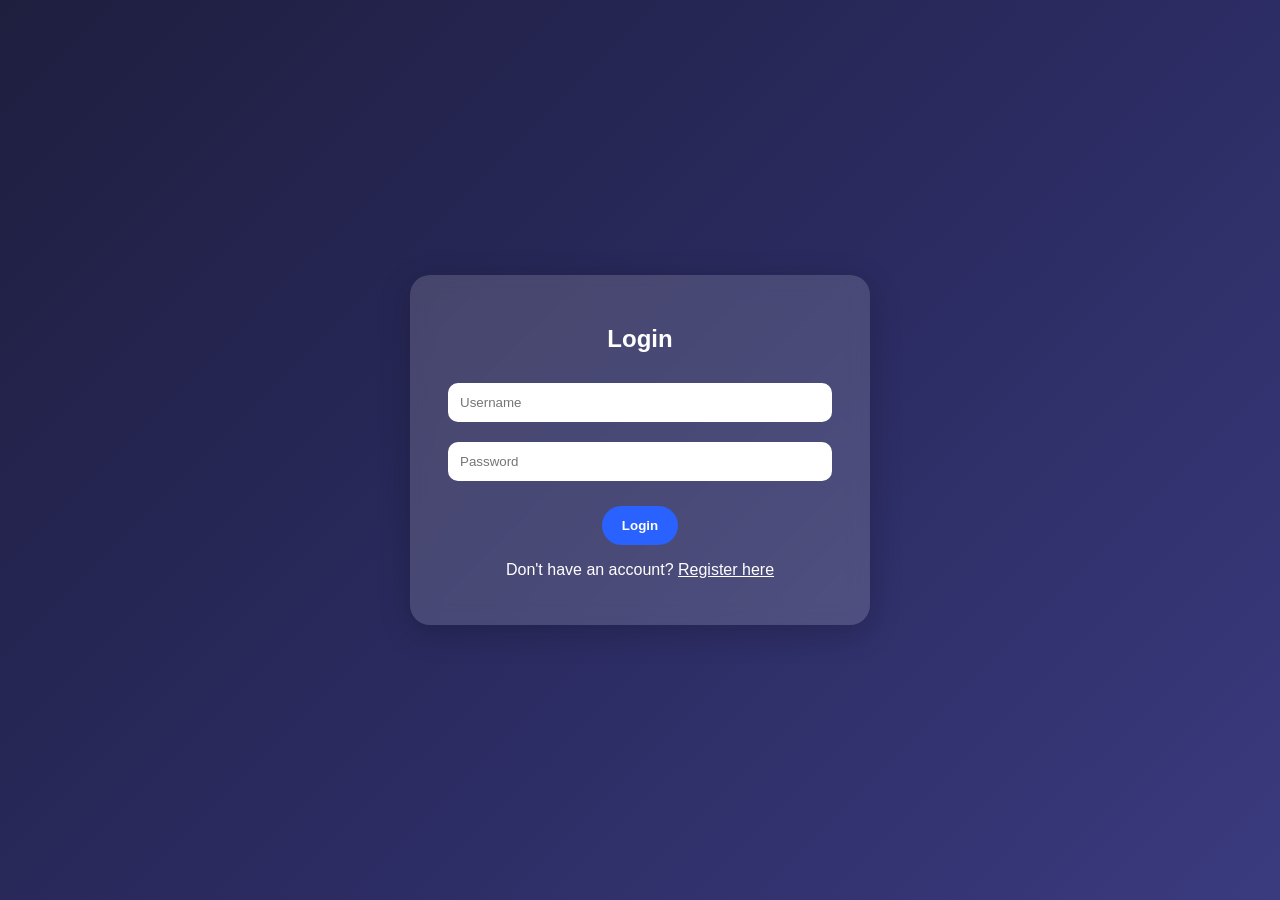
<file: templates/login.html>
<!DOCTYPE html>
<html lang="en">
<head>
    <title>Login | SER Depression Detection</title>
    <style>
        body {
            margin: 0;
            font-family: 'Poppins', sans-serif;
            background: linear-gradient(135deg, #1e1e3f, #2a2a5f, #3a3a7f);
            display: flex;
            justify-content: center;
            align-items: center;
            height: 100vh;
            color: white;
        }
        .card {
            background: rgba(255,255,255,0.15);
            backdrop-filter: blur(10px);
            padding: 30px;
            border-radius: 20px;
            width: 400px;
            text-align: center;
            box-shadow: 0 8px 32px rgba(0,0,0,0.2);
        }
        input {
            width: 90%;
            padding: 12px;
            margin: 10px 0;
            border-radius: 10px;
            border: none;
        }
        .btn {
            padding: 12px 20px;
            margin-top: 15px;
            border: none;
            border-radius: 30px;
            cursor: pointer;
            font-weight: bold;
            background: #2962ff;
            color: white;
        }
        .btn:hover { background: #0039cb; }
        a { color: #fff; text-decoration: underline; }
    </style>
</head>
<body>
<div class="card">
    <h2>Login</h2>
    <form method="POST" action="/login">
        <input type="text" name="name" placeholder="Username" required>
        <input type="password" name="password" placeholder="Password" required>
        <button type="submit" class="btn">Login</button>
    </form>
    <p>Don't have an account? <a href="/register">Register here</a></p>
</div>
</body>
</html>
</file>
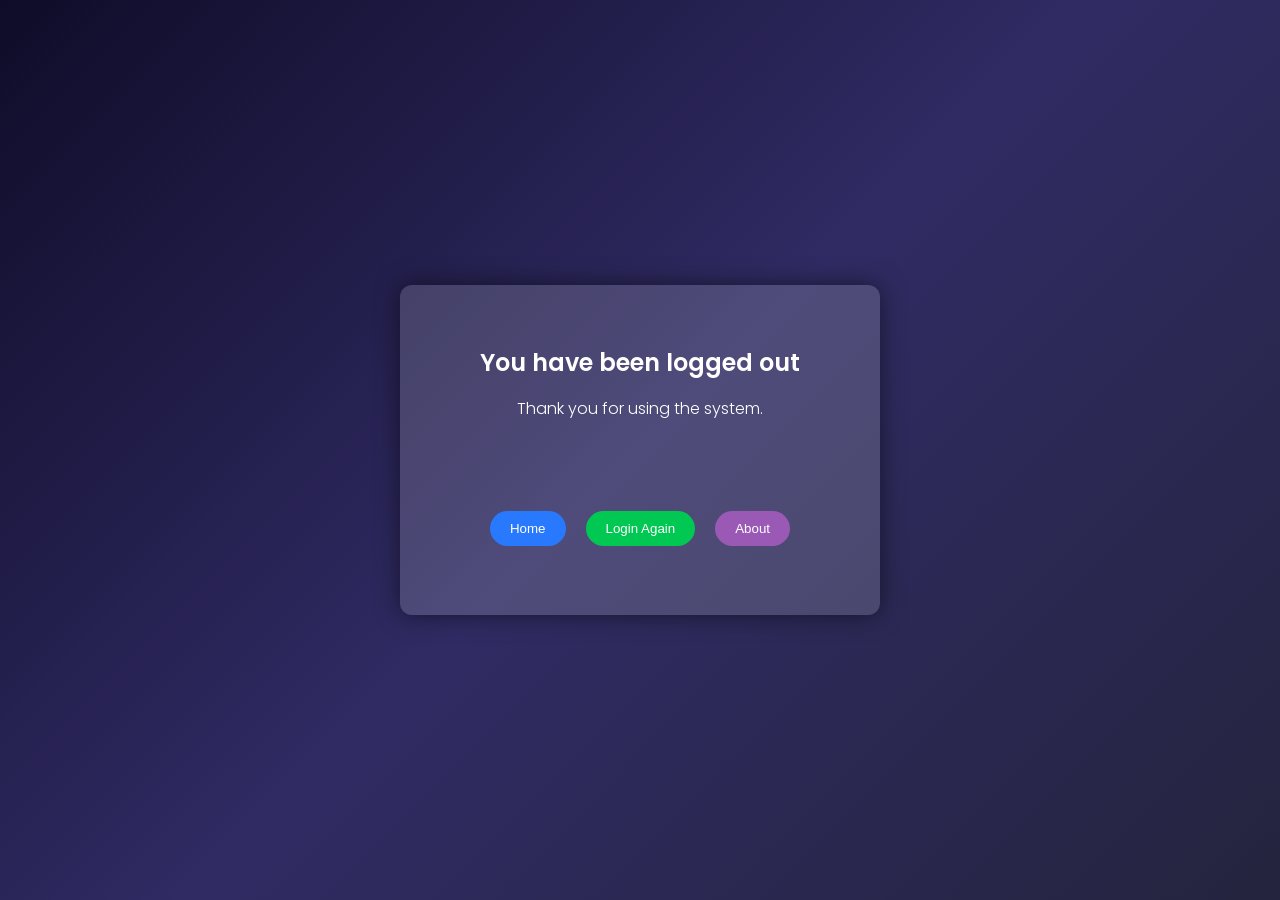
<file: templates/logout.html>
<!DOCTYPE html>
<html lang="en">
<head>
  <meta charset="UTF-8">
  <meta name="description" content="SER Depression Detection - Logout Page">
  <meta name="viewport" content="width=device-width, initial-scale=1.0">
  <title>Logout | SER Depression Detection</title>
  <link href="https://fonts.googleapis.com/css2?family=Poppins:wght@300;500;700&display=swap" rel="stylesheet">
  <style>
    body {
      margin: 0;
      padding: 0;
      font-family: 'Poppins', sans-serif;
      background: linear-gradient(135deg, #0f0c29, #302b63, #24243e); /* dark gradient */
      color: #fff;
      display: flex;
      justify-content: center;
      align-items: center;
      height: 100vh;
    }
    .card {
      background: rgba(255,255,255,0.15);
      padding: 40px;
      border-radius: 12px;
      text-align: center;
      width: 400px;
      height: 250px;
      box-shadow: 0 0 25px rgba(0,0,0,0.5);
    }
    h2 {
      margin-bottom: 10px;
      font-weight: 600;
    }
    p {
      margin-bottom: 30px;
      font-weight: 300;
    }
    .btn {
      display: inline-block;
      padding: 10px 20px;
      margin: 8px;
      border: none;
      border-radius: 25px;
      cursor: pointer;
      font-weight: 500;
      transition: 0.3s;
      margin-top: 60px;
    }
    .btn:hover {
      transform: scale(1.08);
      box-shadow: 0 0 12px rgba(255,255,255,0.6);
    }
    .home { background: #2979ff; color: #fff; }
    .login { background: #00c853; color: #fff; }
    .about { background: #9b59b6; color: #fff; }
  </style>
</head>
<body>
  <div class="card">
    <h2>You have been logged out</h2>
    <p>Thank you for using the system.</p>

    <!-- Navigation buttons -->
    <a href="/"><button class="btn home" aria-label="Go to Home">Home</button></a>
    <a href="/login"><button class="btn login" aria-label="Login">Login Again</button></a>
    <a href="/about"><button class="btn about" aria-label="About">About</button></a>
  </div>
</body>
</html>
</file>
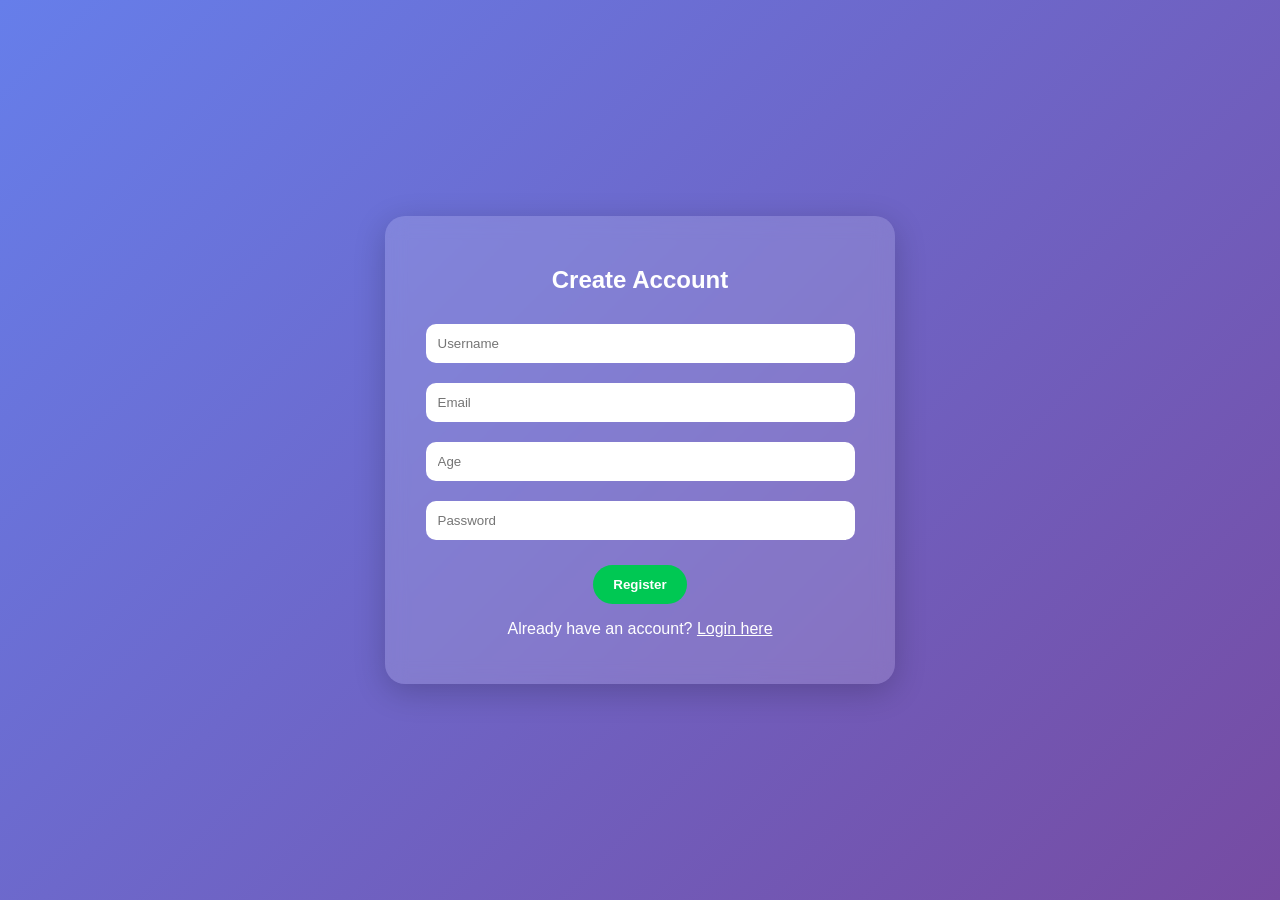
<file: templates/register.html>
<!DOCTYPE html>
<html lang="en">
<head>
    <title>Register | SER Depression Detection</title>
    <style>
        body {
            margin: 0;
            font-family: 'Poppins', sans-serif;
            background: linear-gradient(135deg, #667eea, #764ba2);
            display: flex;
            justify-content: center;
            align-items: center;
            height: 100vh;
            color: white;
        }
        .card {
            background: rgba(255,255,255,0.15);
            backdrop-filter: blur(10px);
            padding: 30px;
            border-radius: 20px;
            width: 450px;
            text-align: center;
            box-shadow: 0 8px 32px rgba(0,0,0,0.2);
        }
        input {
            width: 90%;
            padding: 12px;
            margin: 10px 0;
            border-radius: 10px;
            border: none;
        }
        .btn {
            padding: 12px 20px;
            margin-top: 15px;
            border: none;
            border-radius: 30px;
            cursor: pointer;
            font-weight: bold;
            background: #00c853;
            color: white;
        }
        .btn:hover { background: #009624; }
        a { color: #fff; text-decoration: underline; }
    </style>
</head>
<body>
<div class="card">
    <h2>Create Account</h2>
    <form method="POST" action="/register">
        <input type="text" name="name" placeholder="Username" required>
        <input type="email" name="email" placeholder="Email" required>
        <input type="number" name="age" placeholder="Age" required>
        <input type="password" name="password" placeholder="Password" required>
        <button type="submit" class="btn">Register</button>
    </form>
    <p>Already have an account? <a href="/login">Login here</a></p>
</div>
</body>
</html>
</file>
